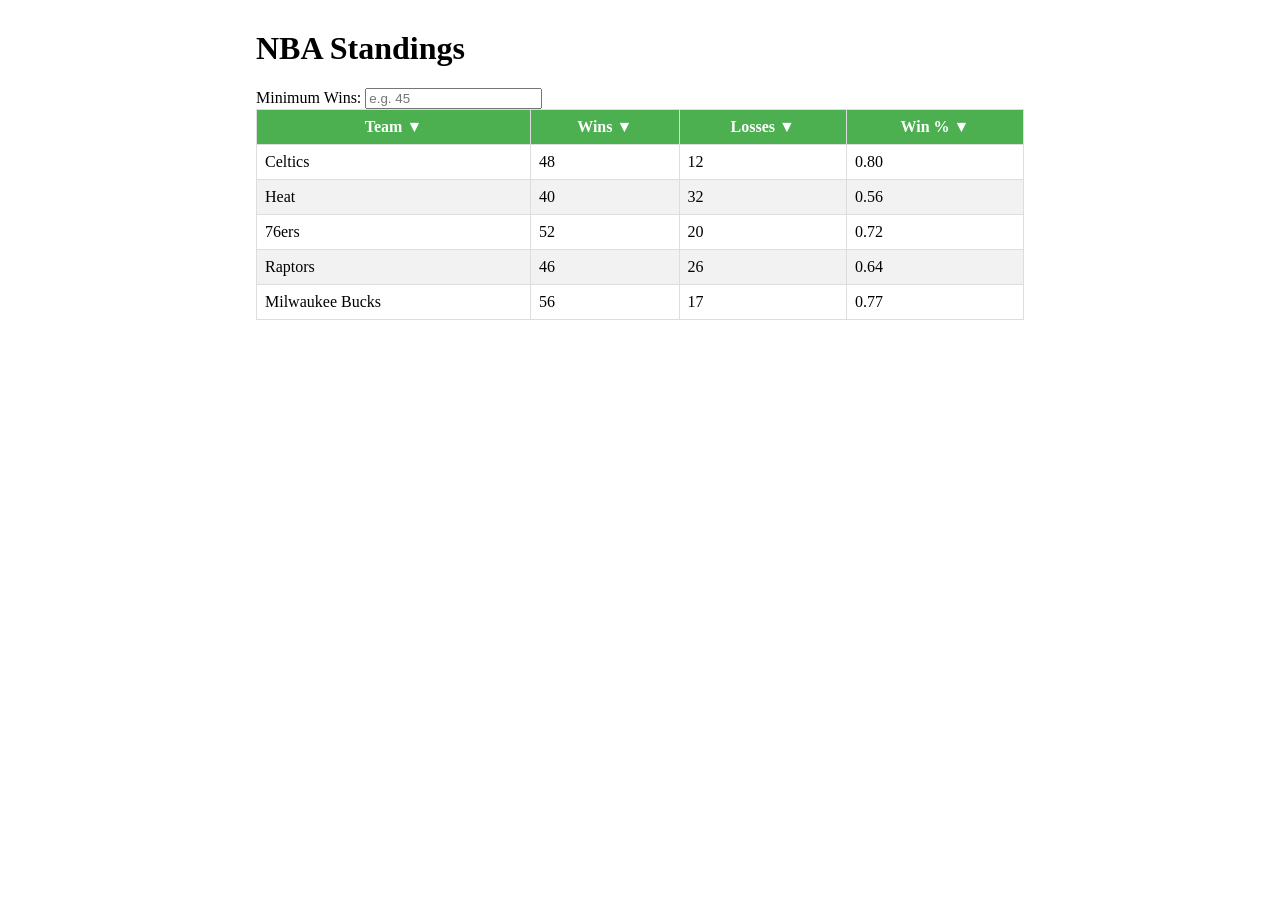
<file: activites/jsAct/index.html>
<!DOCTYPE html>
<html lang="en">
<head>
  <meta charset="UTF-8">
  <title>NBA Standings - Sort & Filter</title>
  <link rel="stylesheet" href="style.css">
  <script src="code.js"></script>
</head>
<body>
  <h1>NBA Standings</h1>
  <!-- Filter Controls -->
  <div class="filter-controls">
    <label for="team-filter">Minimum Wins:</label>
    <input type="text" id="team-filter" onkeyup="filterTable()" placeholder="e.g. 45">
    
  </div>

   
  
  <!-- Table -->
  <table>
    <thead>
      <tr>
        <th onclick="sort(this)">Team<span class="asc"></span></th>
        <th onclick="sort(this)">Wins<span class="asc"></span></th>
        <th onclick="sort(this)">Losses<span class="asc"></span></th>
        <th onclick="sort(this)">Win %<span class="asc"></span></th>

      </tr>
    </thead>
    <tbody>
      <tr>
        <td>Celtics</td>
        <td>48</td>
        <td>12</td>
        <td>0.80</td>
      </tr>
      <tr>
        <td>Heat</td>
        <td>40</td>
        <td>32</td>
        <td>0.56</td>
      </tr>
      <tr>
        <td>76ers</td>
        <td>52</td>
        <td>20</td>
        <td>0.72</td>
      </tr>
      <tr>
        <td>Raptors</td>
        <td>46</td>
        <td>26</td>
        <td>0.64</td>
      </tr>
      <tr>
        <td>Milwaukee Bucks</td>
        <td>56</td>
        <td>17</td>
        <td>0.77</td>
      </tr>
    </tbody>
  </table>
 
</body>
</html>
</file>
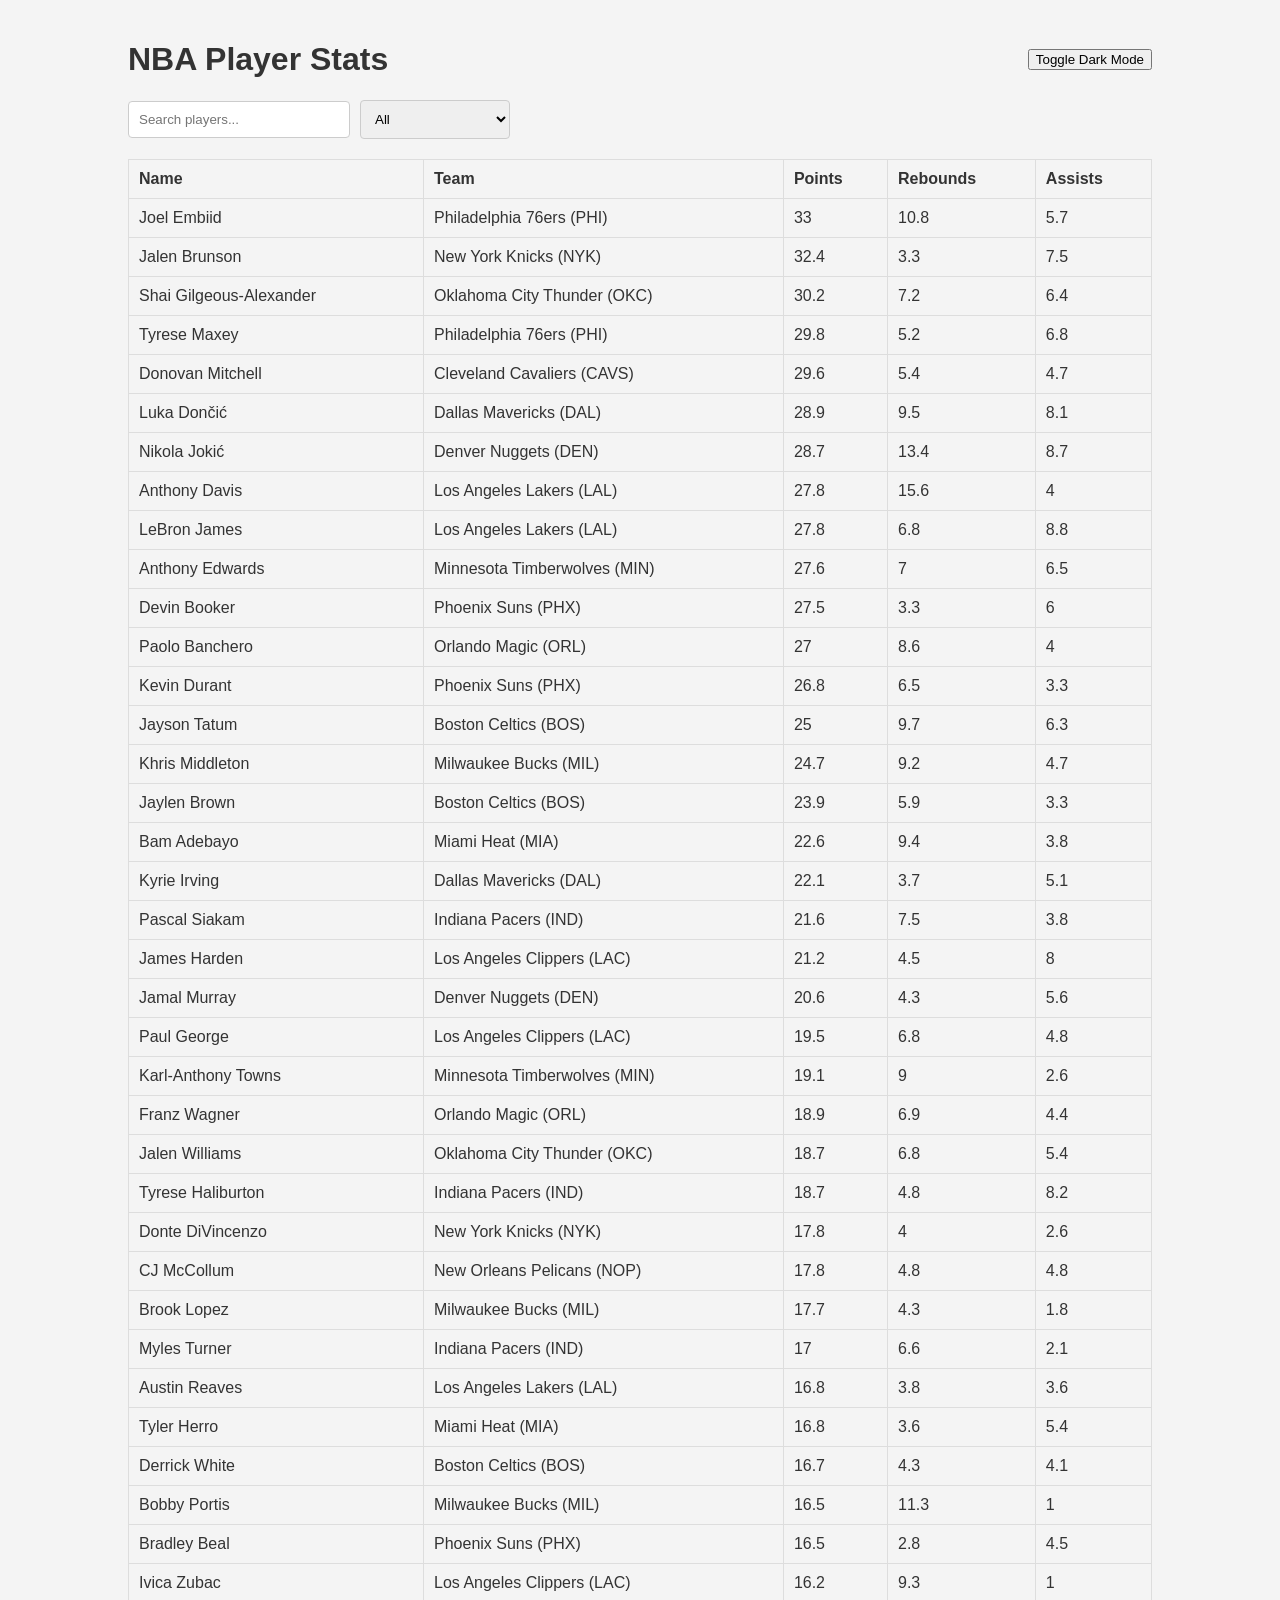
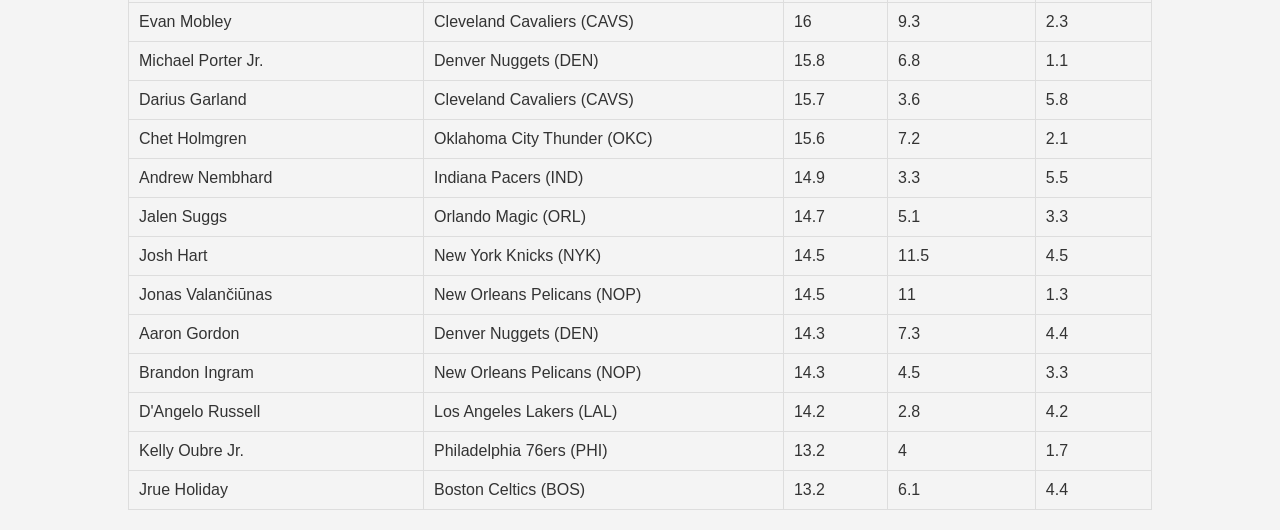
<file: labs/Lab5/index.html>
<!DOCTYPE html>
<html lang="en">
<head>
    <meta charset="UTF-8">
    <meta name="viewport" content="width=device-width, initial-scale=1.0">
    <title>NBA Stats</title>
    <link rel="stylesheet" href="styles.css">
</head>
<body>
    <div class="container">
        <header>
            <h1>NBA Player Stats</h1>
            <button id="dark-mode-toggle">Toggle Dark Mode</button>
        </header>

        <search class="table-filters">
            <input type="text" id="search" placeholder="Search players...">
            <select id="team-filter">
                <option value="all">All</option>
            </select>
        </search>

        <table id="player-stats">
            <thead>
                <tr>
                    <th>Name</th>
                    <th>Team</th>
                    <th>Points</th>
                    <th>Rebounds</th>
                    <th>Assists</th>
                </tr>
            </thead>
            <tbody id="player-rows"></tbody>
        </table>
    </div>
    <script src="script.js"></script>
</body>
</html>
</file>
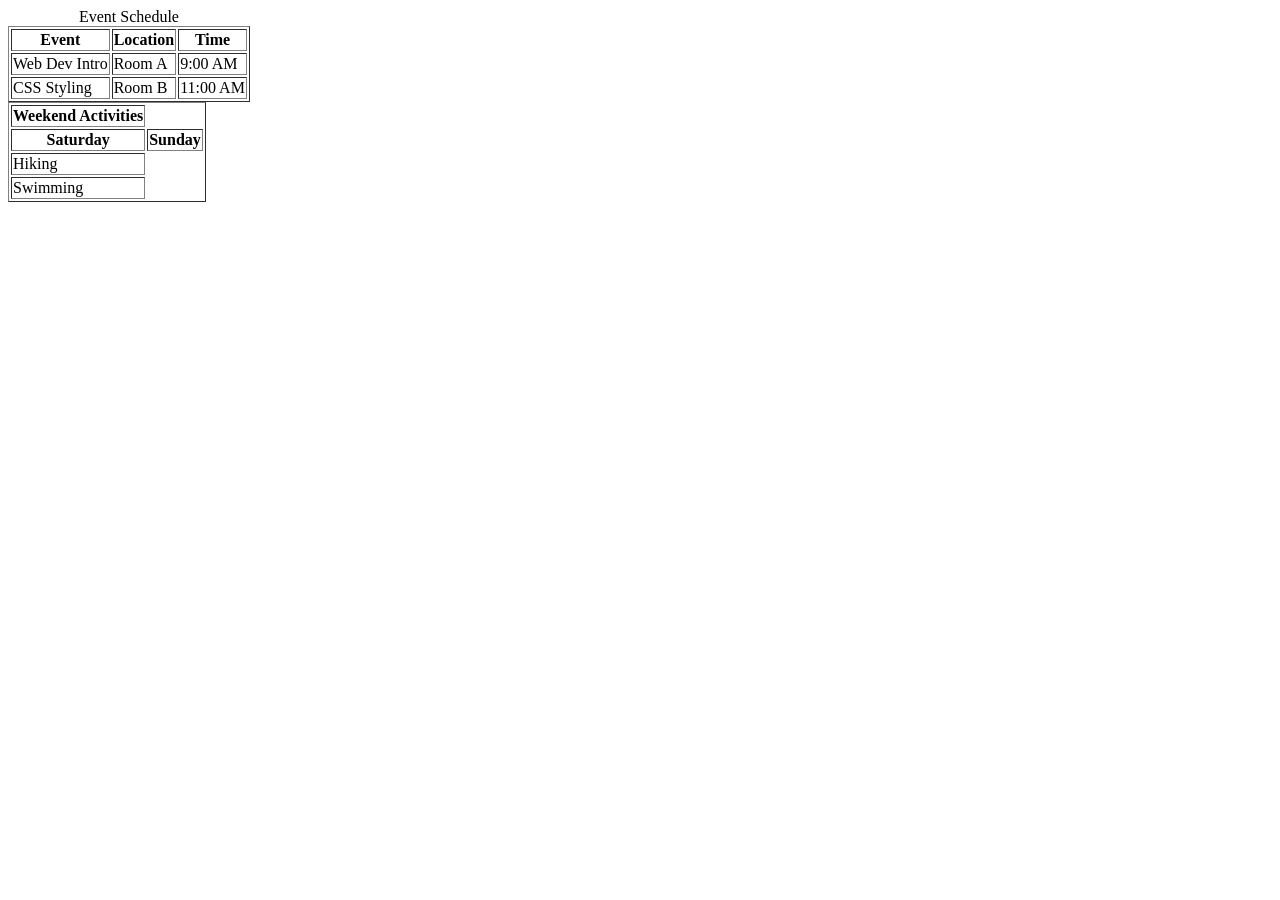
<file: activites/formActivites.html>
<!DOCTYPE html>
<html lang="en">
<head>
    <meta charset="UTF-8">
    <meta name="viewport" content="width=device-width, initial-scale=1.0">
    <title>activitie1_eventSchedule
    </title>
</head>
<body>
    
</body>
<table border="1">  
    <caption>
    Event Schedule
  </caption>
 <thead>    
<tr>
    <th>Event</th>
    <th>Location</th>
    <th>Time</th>
    </tr>

 </thead>

 <tbody>
    <tr>
      <td>Web Dev Intro</td>
      <td>Room A</td>
      <td>9:00 AM</td>
    </tr>

    <tr>
      <td>CSS Styling</td>
      <td>Room B</td>
      <td>11:00 AM</td>
    </tr>
 </tbody>
 </table>

 <table border="1">  

    <thread>
        <tr>
            <th>Weekend Activities</th>
        </tr>
     </thead> 

     <thread>
        <tr>
            <th>Saturday</th>
            <th>Sunday</th>

        </tr>
     </thead>


     <tbody>
        <tr>
            <td>Hiking</td>
        </tr>
        <tr>
            <td>Swimming</td>
        </tr>
</tbody>


        














</table>



</html>
</file>
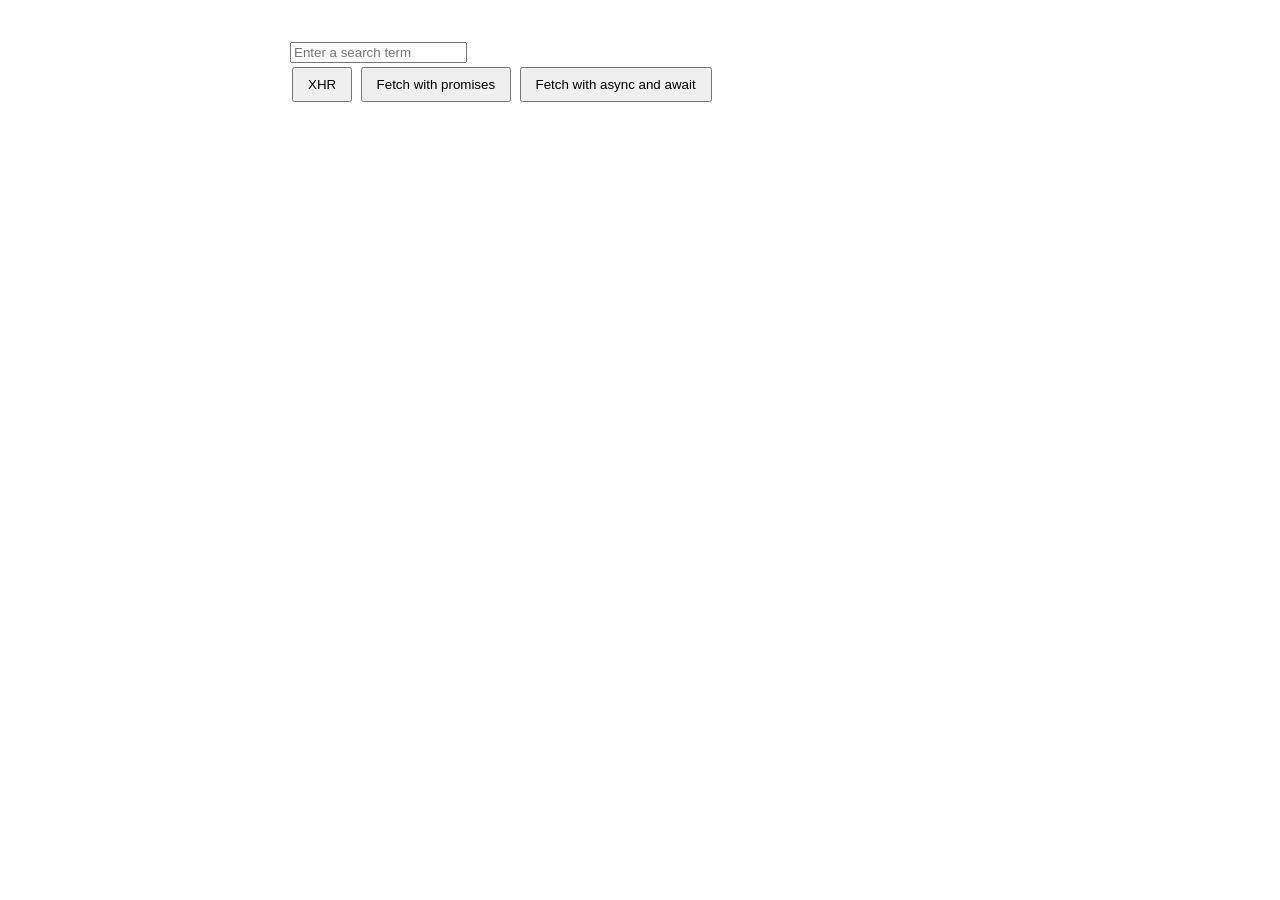
<file: labs/lab7.html>
<!DOCTYPE html>
<html lang="en">
<head>
  <meta charset="utf-8">
  <title>Lab 7</title>
  <style>
    body { font-family: Arial, sans-serif; max-width: 700px; margin: 24px auto; padding: 0 16px; }
    button { padding: 8px 14px; margin: 4px 2px; cursor: pointer; }
    pre { white-space: pre-wrap; word-break: break-all; background: #f4f4f6; padding: 10px; }
  </style>
</head>
<body>
   
  <br>
  <input id="inputBox" placeholder="Enter a search term" />
  <br>
  <button onclick="searchUsingXHR()">XHR</button>
  <button onclick="searchUsingFetch()">Fetch with promises</button>
  <button onclick="searchUsingFetchAwaitAsync()">Fetch with async and await</button>
  <p id="sampleOutput"></p>
  <div id="gallery"></div>
  <script src="lab7.js"></script>
</body>
</html>
</file>
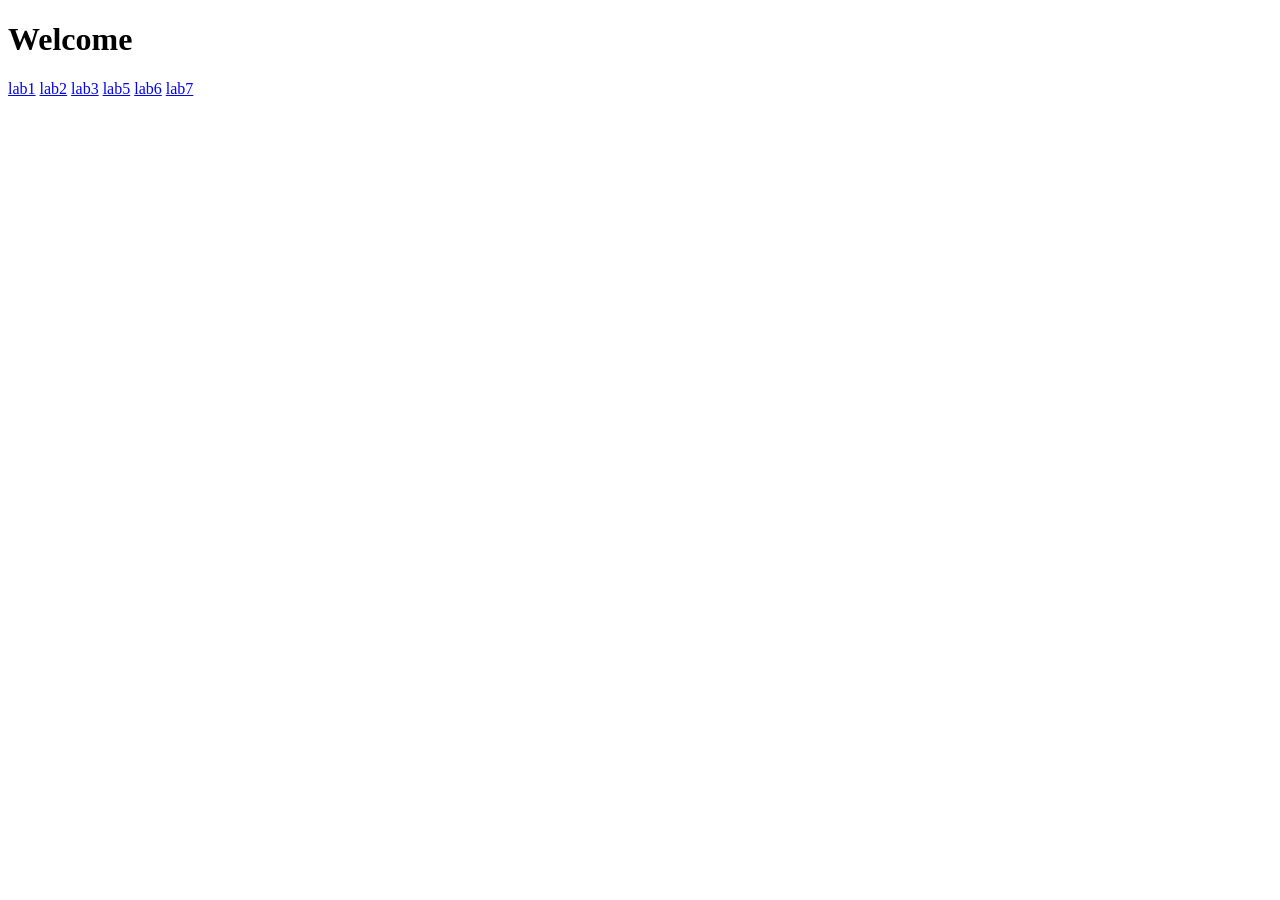
<file: labs/labs.html>
<!DOCTYPE html>
<html lang="en">
<head>
    <meta charset="UTF-8">
    <meta name="viewport" content="width=device-width, initial-scale=1.0">
    <title>Document</title>
</head>

<body>
    <h1>Welcome</h1>
   <a href="lab1.html">lab1</a>
   <a href="lab2.html">lab2</a>
   <a href="lab3.html">lab3</a>
   <a href="Lab5/index.html">lab5</a>
   <a href="Lab6/lab6.html">lab6</a>
   <a href="lab7.html">lab7</a>

</body>
</html>
</file>
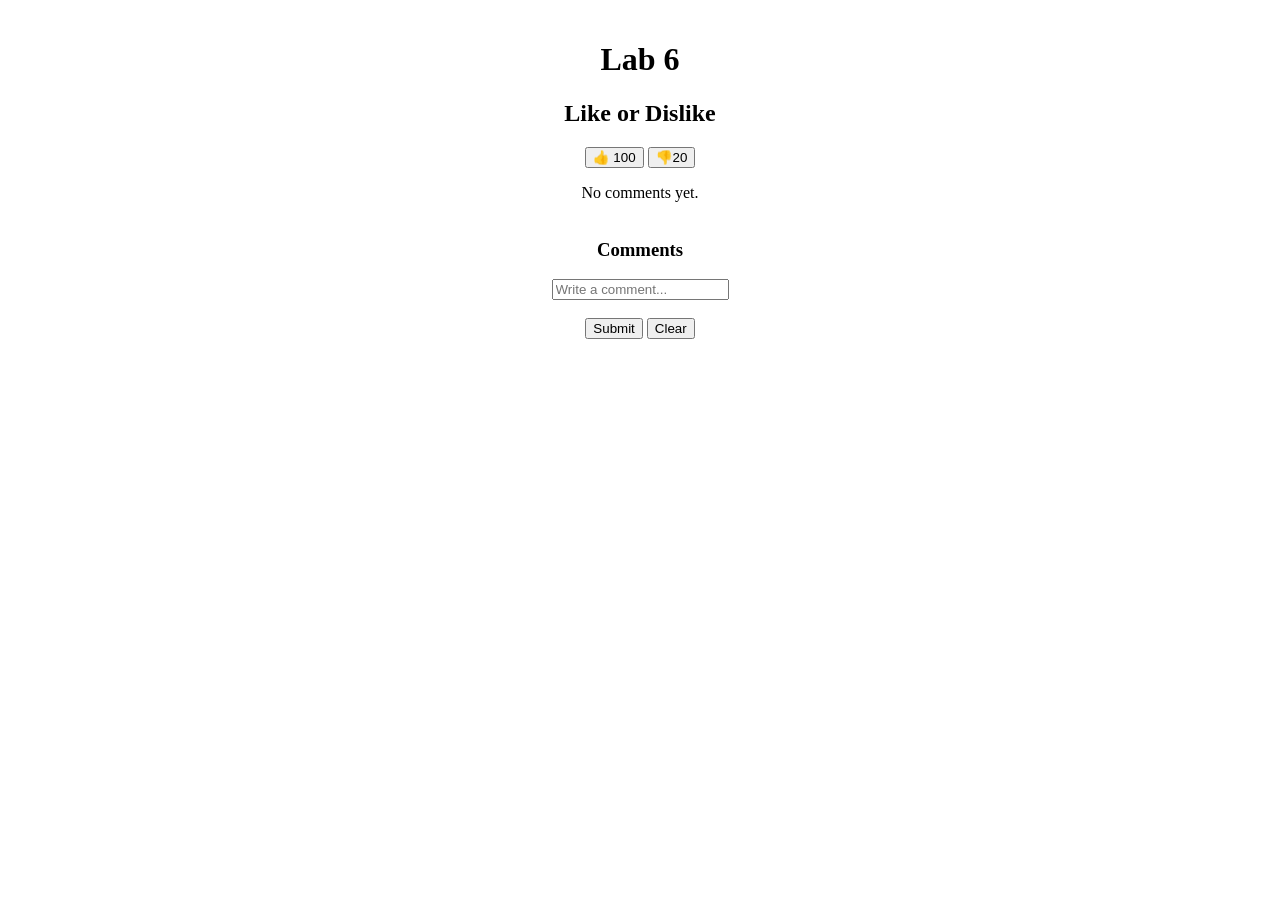
<file: labs/Lab6/lab6.html>
<!DOCTYPE html>
<html lang="en">
<head>
    <meta charset="UTF-8">
    <meta name="viewport" content="width=device-width, initial-scale=1.0">
    <title>Lab 6</title>
    <style>
        body {
    font-family: "Times New Roman", serif;
    text-align: center;
    max-width: 900px;
    margin: 0 auto;
    padding: 20px;
}

.votes button {
    font-size: 48px;
    padding: 4px 30px;
    background: #e6e6eb;
    border: 1px solid #888;
    border-radius: 6px;
    cursor: pointer;
}

textarea {
    width: 100%;
    height: 180px;
    padding: 12px;
    font-size: 20px;
    border: 1px solid #ccc;
    border-radius: 10px;
    box-sizing: border-box;
}

.actions button {
    font-size: 20px;
    padding: 16px 32px;
    margin: 10px 8px;
    background: #484848;
    color: white;
    border: none;
    border-radius: 8px;
    cursor: pointer;
}

button:disabled {
    opacity: 0.5;
}
</style>
</head>
<body>
    <h1>Lab 6</h1>
    
    <h2>Like or Dislike</h2>

    <div class="votes"></div>
    <button id="likeButton">👍 <span id="likeCount">100</span></button>
    <button id="dislikeButton">👎<span id="dislikeCount">20</span></button>    
    </div>

    <p id="message"></p>

    <div id="commentsList"></div>

  
    <br>
    <h3>Comments</h3>    
    <input id="commentInput" placeholder="Write a comment...">
    

    <br><br>
    <button id="submitButton">Submit</button>
    <button id="resetButton">Clear</button>
    <script src="lab6.js"></script>
 

</body>
</html>
</file>
<file: activites/jsAct/style.css>
body{
    width: 60%;
    margin: 30px auto;
  }
  span.desc::after{
    content: " \25B2";
  }
  span.asc::after{
    content: " \25BC"
  }
  table {
    width: 100%;
    border-collapse: collapse;
  }
  
  th,
  td {
    border: 1px solid #ddd;
    padding: 8px;
  }
  
  th {
    background-color: #4CAF50;
    color: white;
  }
  
  tr:nth-child(even) {
    background-color: #f2f2f2;
  }
  
  tr:hover {
    background-color: #ddd;
  }
</file>
<file: labs/Lab5/styles.css>
body { font-family: Arial, sans-serif; background-color: #f4f4f4; color: #333; margin: 0; padding: 0; }
.container { width: 80%; margin: 0 auto; padding: 20px; }
header { display: flex; justify-content: space-between; align-items: center; }
#search { padding: 10px; border: 1px solid #ccc; border-radius: 4px; width: 200px; margin-right: 10px; }
#team-filter { padding: 10px; border: 1px solid #ccc; border-radius: 4px; width: 150px; }
.table-filters { display: flex; align-items: center; margin-bottom: 20px; }
table { width: 100%; border-collapse: collapse; }
th, td { padding: 10px; border: 1px solid #ddd; text-align: left; }
th { cursor: pointer; }

.dark-mode { background-color: #333; color: #f4f4f4; }
.dark-mode table { border-color: #555; }
.dark-mode th, .dark-mode td { border-color: #555; }
.dark-mode #search, .dark-mode #team-filter { background-color: #444; color: #f4f4f4; border-color: #666; }

tbody tr.highlight { background-color: #ffe9a8; }
.dark-mode tbody tr.highlight { background-color: #555; }
</file>
